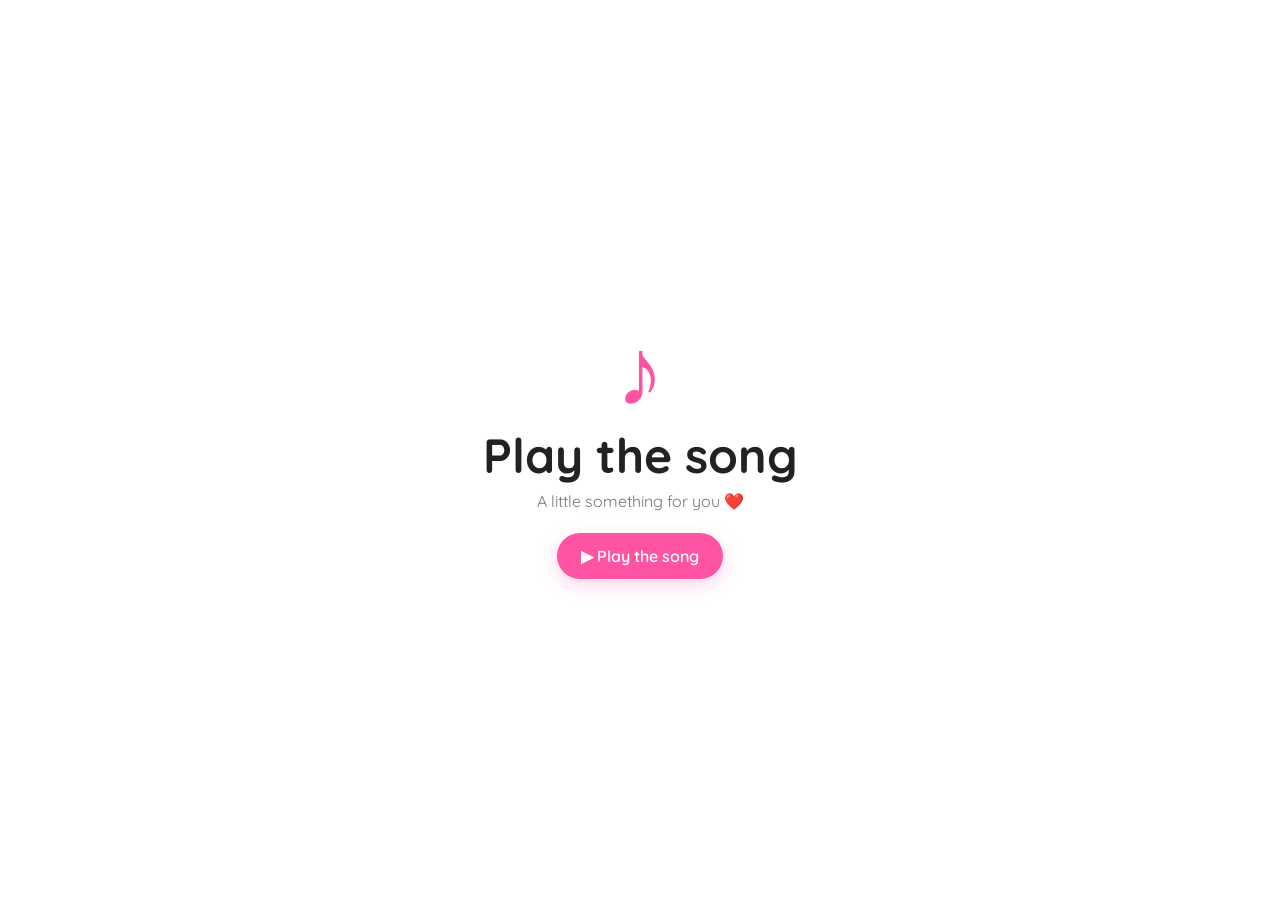
<file: index.html>
<!DOCTYPE html>
<html lang="en">
<head>
  <meta charset="UTF-8">
  <meta name="viewport" content="width=device-width, initial-scale=1.0, viewport-fit=cover">
  <meta name="theme-color" content="#ffffff">
  <title>Do you love me? ❤️</title>

  <link rel="preconnect" href="https://fonts.googleapis.com">
  <link rel="preconnect" href="https://fonts.gstatic.com" crossorigin>
  <link href="https://fonts.googleapis.com/css2?family=Quicksand:wght@300..700&display=swap" rel="stylesheet">

  <link rel="stylesheet" href="style.css">
</head>

<body>

  <section class="music-intro" id="musicIntro">
    <div class="music-card">
      <div class="music-icon">♪</div>
      <h1>Play the song</h1>
      <p>A little something for you ❤️</p>

      <button id="playSongBtn" class="primary-btn" type="button">
        ▶ Play the song
      </button>
    </div>
  </section>

  <main id="mainPage" class="main-page" aria-hidden="true">

    <section class="question-container">

      <video
        class="local-gif"
        src="./Reply%20me%20love.mp4"
        autoplay
        muted
        loop
        playsinline
        preload="auto">
      </video>

      <h1 class="question">Do you love me?</h1>

      <div class="button-container">

        <button
          id="yesBtn"
          class="btn yes-btn"
          type="button">
          Yes
        </button>

        <button
          id="noBtn"
          class="btn no-btn"
          type="button">
          No
        </button>

      </div>

    </section>

    <div
      id="heartLoader"
      class="heart-loader"
      aria-hidden="true">
      ♥
    </div>

  </main>

  <audio
    id="backgroundSong"
    src="./Ishq%20Bulaava%20Hasee%20Toh%20Phasee%20128%20Kbps.mp3"
    preload="auto">
  </audio>

  <script src="./script.js"></script>

</body>
</html>
</file>
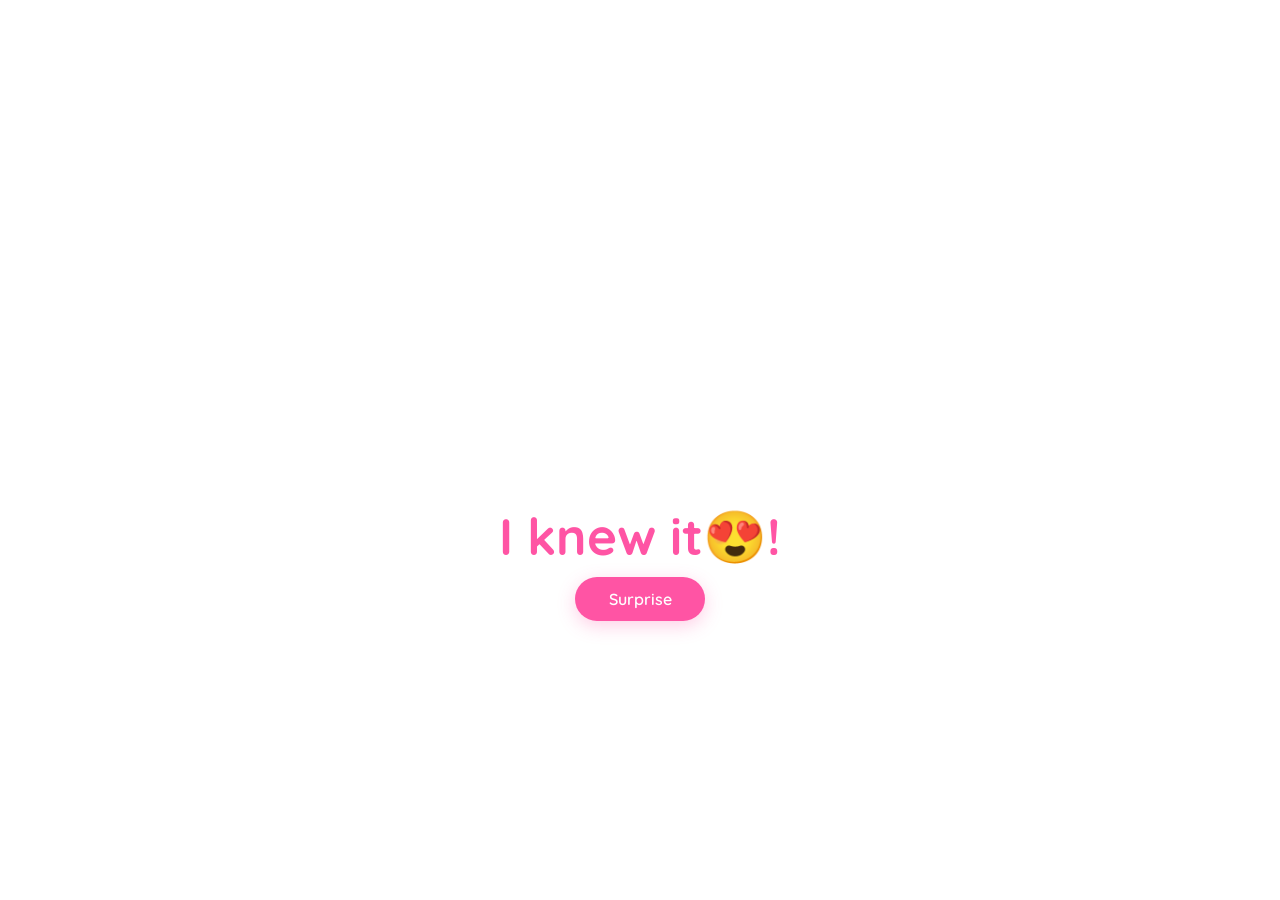
<file: result.html>
<!DOCTYPE html>
<html lang="en">
<head>
<meta charset="UTF-8">

<meta
  name="viewport"
  content="width=device-width, initial-scale=1.0, viewport-fit=cover">

<meta name="theme-color" content="#ffffff">

<title>I knew it! ❤️</title>

<link rel="preconnect" href="https://fonts.googleapis.com">
<link rel="preconnect" href="https://fonts.gstatic.com" crossorigin>

<link
  href="https://fonts.googleapis.com/css2?family=Quicksand:wght@300..700&display=swap"
  rel="stylesheet">

<link rel="stylesheet" href="style.css">
</head>

<body class="result-body">

<main class="result-page">

  <section class="result-container">

    <video
      class="gif-result"
      src="./Love%20me.mp4"
      autoplay
      loop
      muted
      playsinline
      preload="auto">
    </video>

    <h1>I knew it😍!</h1>

    <button
      id="surpriseBtn"
      class="surprise-btn"
      type="button">
      Surprise
    </button>

  </section>

</main>


<audio
  id="resultSong"
  src="./Ishq%20Bulaava%20Hasee%20Toh%20Phasee%20128%20Kbps.mp3"
  preload="auto">
</audio>


<script>
const resultSong =
  document.getElementById("resultSong");

const surpriseBtn =
  document.getElementById("surpriseBtn");

const START_TIME =
  43;

const POSITION_KEY =
  "debnit-anniversary-ishq-position";


async function startResultMusic() {

  try {

    await new Promise(resolve => {

      if (
        resultSong.readyState >= 1
      ) {

        resolve();
        return;

      }


      resultSong.addEventListener(
        "loadedmetadata",
        resolve,
        { once: true }
      );


      setTimeout(
        resolve,
        2000
      );

    });


    const saved =
      Number(
        localStorage.getItem(
          POSITION_KEY
        )
      );


    const position =
      Number.isFinite(saved) &&
      saved >= START_TIME

        ? saved

        : START_TIME;


    resultSong.currentTime =
      position;


    await new Promise(resolve => {

      const done = () => {

        resultSong.removeEventListener(
          "seeked",
          done
        );

        resolve();

      };


      resultSong.addEventListener(
        "seeked",
        done,
        { once: true }
      );


      setTimeout(
        done,
        1000
      );

    });


    await resultSong.play();

  } catch (error) {

    console.warn(
      "Result-page music autoplay blocked:",
      error
    );

  }

}


/*
 * Save exact position.
 */
setInterval(() => {

  if (
    !resultSong.paused &&
    Number.isFinite(
      resultSong.currentTime
    )
  ) {

    localStorage.setItem(
      POSITION_KEY,
      String(
        resultSong.currentTime
      )
    );

  }

}, 200);


/*
 * Loop from 00:43.
 */
resultSong.addEventListener(
  "ended",
  async () => {

    resultSong.currentTime =
      START_TIME;

    await startResultMusic();

  }
);


/*
 * Save position when leaving.
 */
window.addEventListener(
  "pagehide",
  () => {

    if (
      Number.isFinite(
        resultSong.currentTime
      )
    ) {

      localStorage.setItem(
        POSITION_KEY,
        String(
          resultSong.currentTime
        )
      );

    }

  }
);


/*
 * Surprise button:
 *
 * 1. Stop Ishq Bulaava.
 * 2. Remove its saved position.
 * 3. Open surprise.html.
 */
surpriseBtn.addEventListener(
  "click",
  () => {

    resultSong.pause();

    resultSong.currentTime =
      0;


    localStorage.removeItem(
      POSITION_KEY
    );


    window.location.assign(
      "./surprise.html"
    );

  }
);


startResultMusic();


document
  .querySelector(".gif-result")
  .play()
  .catch(() => {});
</script>

</body>
</html>
</file>
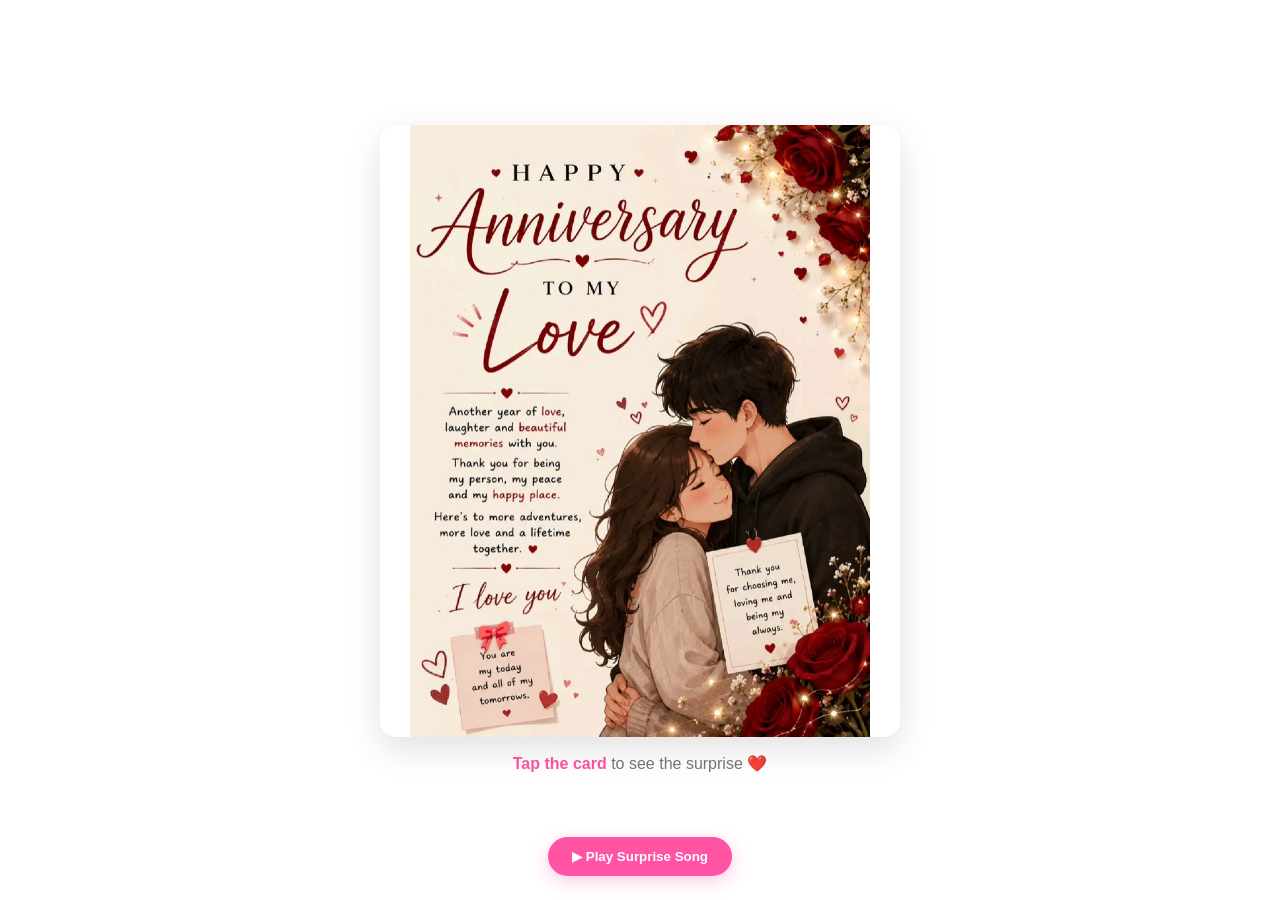
<file: surprise.html>
<!DOCTYPE html>
<html lang="en">
<head>
<meta charset="UTF-8">

<meta
  name="viewport"
  content="width=device-width, initial-scale=1.0, viewport-fit=cover">

<meta name="theme-color" content="#ffffff">

<title>Surprise ❤️</title>

<style>
* {
  box-sizing: border-box;
  margin: 0;
  padding: 0;
}

html,
body {
  width: 100%;
  min-height: 100%;
}

body {
  min-height: 100dvh;

  overflow: hidden;

  background: #ffffff;

  font-family:
    "Quicksand",
    Arial,
    sans-serif;

  display: flex;

  align-items: center;
  justify-content: center;

  padding:
    max(16px, env(safe-area-inset-top))
    max(16px, env(safe-area-inset-right))
    max(16px, env(safe-area-inset-bottom))
    max(16px, env(safe-area-inset-left));

  -webkit-tap-highlight-color: transparent;
}

.surprise-page {
  width: min(92vw, 650px);

  min-height:
    calc(100dvh - 32px);

  display: flex;

  flex-direction: column;

  align-items: center;
  justify-content: center;

  text-align: center;
}


/* =========================================
   FLIP CARD
========================================= */

.flip-card {
  position: relative;

  width: min(88vw, 520px);

  /*
   * Keeps the card stable while switching
   * between wishes.png and photo.jpeg.
   */
  height: min(68dvh, 700px);

  perspective: 1400px;

  cursor: pointer;

  touch-action: manipulation;

  user-select: none;
  -webkit-user-select: none;

  outline: none;
}


.flip-card-inner {
  position: relative;

  width: 100%;
  height: 100%;

  transform-style: preserve-3d;

  transition:
    transform 0.75s
    cubic-bezier(.22, .61, .36, 1);

  will-change: transform;
}


/*
 * When clicked, rotate the complete card.
 */
.flip-card.flipped .flip-card-inner {
  transform: rotateY(180deg);
}


/* =========================================
   CARD SIDES
========================================= */

.flip-card-side {
  position: absolute;

  inset: 0;

  width: 100%;
  height: 100%;

  display: flex;

  align-items: center;
  justify-content: center;

  overflow: hidden;

  background: #ffffff;

  border-radius: 16px;

  backface-visibility: hidden;
  -webkit-backface-visibility: hidden;

  box-shadow:
    0 12px 35px rgba(0, 0, 0, 0.12);

  transition:
    box-shadow 0.3s ease;
}


/*
 * Small interaction feedback.
 */
.flip-card:hover .flip-card-side {
  box-shadow:
    0 16px 42px rgba(0, 0, 0, 0.16);
}


/*
 * Front = wishes.png
 */
.flip-card-front {
  transform: rotateY(0deg);
}


/*
 * Back = photo.jpeg
 */
.flip-card-back {
  transform: rotateY(180deg);
}


/* =========================================
   IMAGES
========================================= */

.flip-card-side img {
  display: block;

  width: 100%;
  height: 100%;

  object-fit: contain;

  background: #ffffff;

  pointer-events: none;

  user-select: none;
  -webkit-user-select: none;

  -webkit-user-drag: none;
}


/* =========================================
   ACCESSIBILITY FOCUS
========================================= */

.flip-card:focus-visible {
  border-radius: 18px;

  box-shadow:
    0 0 0 4px rgba(255, 84, 164, 0.20);
}


/* =========================================
   HINT
========================================= */

.flip-hint {
  margin-top: 16px;

  color: #777777;

  font-size:
    clamp(.9rem, 3.5vw, 1rem);

  line-height: 1.4;

  transition:
    opacity 0.3s ease;
}

.flip-hint strong {
  color: #ff54a4;

  font-weight: 600;
}


/* =========================================
   AUDIO FALLBACK
========================================= */

.audio-fallback {
  display: none;

  position: fixed;

  left: 50%;

  bottom:
    max(24px, env(safe-area-inset-bottom));

  transform:
    translateX(-50%);

  z-index: 100;

  border: 0;

  border-radius: 999px;

  padding: 12px 24px;

  background: #ff54a4;

  color: #ffffff;

  font-family:
    "Quicksand",
    Arial,
    sans-serif;

  font-weight: 600;

  box-shadow:
    0 5px 18px rgba(255, 84, 164, .3);

  cursor: pointer;

  touch-action: manipulation;
}

.audio-fallback.show {
  display: block;
}


/* =========================================
   MOBILE
========================================= */

@media (max-width: 600px) {

  .flip-card {
    width: min(88vw, 380px);

    height: min(64dvh, 600px);
  }

  .flip-hint {
    margin-top: 14px;

    font-size: .9rem;
  }

}


/* =========================================
   SMALL PHONES
========================================= */

@media (max-width: 360px) {

  .flip-card {
    width: 84vw;

    height: min(58dvh, 520px);
  }

}


/* =========================================
   LANDSCAPE PHONES
========================================= */

@media (max-height: 520px) and (orientation: landscape) {

  .flip-card {
    width: min(52vw, 420px);

    height: 78dvh;
  }

  .flip-hint {
    margin-top: 8px;
  }

}
</style>
</head>

<body>

<main class="surprise-page">

  <!--
    =========================================
    ANNIVERSARY FLIP CARD
    =========================================

    FRONT:
      wishes.png

    BACK:
      photo.jpeg

    Click / tap either side to flip.
  -->

  <div
    class="flip-card"
    id="flipCard"
    tabindex="0"
    role="button"
    aria-label="Flip anniversary card">

    <div class="flip-card-inner">

      <!-- FRONT: WISHES -->
      <div class="flip-card-side flip-card-front">

        <img
          src="./wishes.png"
          alt="Special anniversary wish">

      </div>


      <!-- BACK: PHOTO -->
      <div class="flip-card-side flip-card-back">

        <img
          src="./photo.jpeg"
          alt="Anniversary photo">

      </div>

    </div>

  </div>


  <!--
    Small instruction below the card.
  -->
  <p
    class="flip-hint"
    id="flipHint">

    <strong>Tap the card</strong>
    to see the surprise ❤️

  </p>


</main>


<!-- =========================================
     SURPRISE SONG
========================================= -->

<audio
  id="surpriseSong"
  src="./surpriseSong.mp3"
  autoplay
  loop
  preload="auto">
</audio>


<!--
  Shown only when the browser blocks
  automatic audio playback.
-->
<button
  id="playSurpriseBtn"
  class="audio-fallback"
  type="button">

  ▶ Play Surprise Song

</button>


<script>

/* =========================================
   FLIP CARD
========================================= */

const flipCard =
  document.getElementById(
    "flipCard"
  );

const flipHint =
  document.getElementById(
    "flipHint"
  );


/*
 * Flip the card.
 *
 * Every click toggles:
 *
 * wishes.png
 *      ↓
 * photo.jpeg
 *
 * and back again.
 */
function flipCardNow() {

  flipCard.classList.toggle(
    "flipped"
  );


  /*
   * Update the small instruction
   * so the interaction feels natural.
   */
  if (
    flipCard.classList.contains(
      "flipped"
    )
  ) {

    flipHint.innerHTML =
      "<strong>Tap the photo</strong> to see the wish ❤️";

  } else {

    flipHint.innerHTML =
      "<strong>Tap the card</strong> to see the surprise ❤️";

  }

}


/*
 * Mouse click + mobile tap.
 */
flipCard.addEventListener(
  "click",
  flipCardNow
);


/*
 * Keyboard accessibility.
 *
 * Enter / Space also flips the card.
 */
flipCard.addEventListener(
  "keydown",
  function (event) {

    if (
      event.key === "Enter" ||
      event.key === " "
    ) {

      event.preventDefault();

      flipCardNow();

    }

  }
);


/* =========================================
   SURPRISE SONG
========================================= */

const surpriseSong =
  document.getElementById(
    "surpriseSong"
  );

const playSurpriseBtn =
  document.getElementById(
    "playSurpriseBtn"
  );


/*
 * Start surpriseSong from 00:00.
 */
async function startSurpriseSong() {

  try {

    surpriseSong.currentTime =
      0;

    await surpriseSong.play();


    /*
     * Autoplay worked.
     */
    playSurpriseBtn.classList.remove(
      "show"
    );

  } catch (error) {

    /*
     * Modern browsers may block
     * audible autoplay.
     *
     * Show the fallback button.
     */
    playSurpriseBtn.classList.add(
      "show"
    );

    console.warn(
      "surpriseSong autoplay was blocked:",
      error
    );

  }

}


/*
 * User fallback if autoplay is blocked.
 */
playSurpriseBtn.addEventListener(
  "click",
  async function () {

    try {

      await surpriseSong.play();

      playSurpriseBtn.classList.remove(
        "show"
      );

    } catch (error) {

      console.warn(
        "surpriseSong could not play:",
        error
      );

    }

  }
);


/*
 * Keep the song looping.
 */
surpriseSong.addEventListener(
  "ended",
  function () {

    surpriseSong.currentTime =
      0;

    surpriseSong
      .play()
      .catch(function () {

        playSurpriseBtn.classList.add(
          "show"
        );

      });

  }
);


/*
 * Try autoplay immediately.
 */
startSurpriseSong();

</script>

</body>
</html>

<!-- <!DOCTYPE html>
<html lang="en">
<head>
<meta charset="UTF-8">

<meta
  name="viewport"
  content="width=device-width, initial-scale=1.0, viewport-fit=cover">

<meta name="theme-color" content="#ffffff">

<title>Surprise ❤️</title>

<style>
* {
  box-sizing: border-box;
  margin: 0;
  padding: 0;
}

html,
body {
  width: 100%;
  min-height: 100%;
}

body {
  min-height: 100dvh;

  overflow: hidden;

  background: #ffffff;

  font-family:
    "Quicksand",
    Arial,
    sans-serif;

  display: flex;

  align-items: center;
  justify-content: center;

  padding:
    max(16px, env(safe-area-inset-top))
    max(16px, env(safe-area-inset-right))
    max(16px, env(safe-area-inset-bottom))
    max(16px, env(safe-area-inset-left));
}

.surprise-page {
  width: min(92vw, 650px);

  min-height:
    calc(100dvh - 32px);

  display: flex;

  flex-direction: column;

  align-items: center;
  justify-content: center;

  text-align: center;
}

.surprise-image {
  display: block;

  width: min(88vw, 520px);

  max-width: 100%;
  max-height: 68dvh;

  height: auto;

  object-fit: contain;

  border-radius: 14px;

  margin-bottom: 22px;

  pointer-events: none;
  user-select: none;
}

.surprise-page h1 {
  color: #ff54a4;

  font-size:
    clamp(2rem, 8vw, 3.4rem);

  line-height: 1.15;

  margin-bottom: 8px;
}

.surprise-page p {
  color: #777777;

  font-size:
    clamp(.95rem, 4vw, 1.1rem);
}

.audio-fallback {
  display: none;

  position: fixed;

  left: 50%;
  bottom: max(24px, env(safe-area-inset-bottom));

  transform:
    translateX(-50%);

  z-index: 100;

  border: 0;
  border-radius: 999px;

  padding: 12px 24px;

  background: #ff54a4;
  color: #ffffff;

  font-family:
    "Quicksand",
    Arial,
    sans-serif;

  font-weight: 600;

  box-shadow:
    0 5px 18px rgba(255, 84, 164, .3);

  cursor: pointer;
}

.audio-fallback.show {
  display: block;
}

@media (max-width: 600px) {

  .surprise-image {
    width: min(88vw, 380px);
    max-height: 58dvh;

    margin-bottom: 18px;
  }

}

@media (max-width: 360px) {

  .surprise-image {
    width: 84vw;
    max-height: 52dvh;
  }

  .surprise-page h1 {
    font-size: 1.75rem;
  }

}
</style>
</head>

<body>

<main class="surprise-page">

  <img
    class="surprise-image"
    src="./wishes.png"
    alt="Special anniversary wish">

  <h1>
    A little surprise ❤️
  </h1>

  <p>
    Made with love, just for you.
  </p>

</main>


<audio
  id="surpriseSong"
  src="./surpriseSong.mp3"
  autoplay
  loop
  preload="auto">
</audio>


<button
  id="playSurpriseBtn"
  class="audio-fallback"
  type="button">
  ▶ Play Surprise Song
</button>


<script>
const surpriseSong =
  document.getElementById(
    "surpriseSong"
  );

const playSurpriseBtn =
  document.getElementById(
    "playSurpriseBtn"
  );


/*
 * Start surpriseSong from 00:00.
 */
async function startSurpriseSong() {

  try {

    surpriseSong.currentTime =
      0;

    await surpriseSong.play();

    /*
     * Autoplay worked.
     */
    playSurpriseBtn.classList.remove(
      "show"
    );

  } catch (error) {

    /*
     * IMPORTANT:
     *
     * Modern browsers can block audible autoplay
     * after navigation to a new HTML document.
     *
     * In that case, show one clean Play button.
     */
    playSurpriseBtn.classList.add(
      "show"
    );

    console.warn(
      "surpriseSong autoplay was blocked:",
      error
    );

  }

}


/*
 * User fallback if browser blocks autoplay.
 */
playSurpriseBtn.addEventListener(
  "click",
  async () => {

    try {

      await surpriseSong.play();

      playSurpriseBtn.classList.remove(
        "show"
      );

    } catch (error) {

      console.warn(
        "surpriseSong could not play:",
        error
      );

    }

  }
);


/*
 * Keep the song looping.
 */
surpriseSong.addEventListener(
  "ended",
  () => {

    surpriseSong.currentTime =
      0;

    surpriseSong.play().catch(() => {

      playSurpriseBtn.classList.add(
        "show"
      );

    });

  }
);


/*
 * Try autoplay immediately.
 */
startSurpriseSong();
</script>

</body>
</html> -->
</file>
<file: style.css>
* {
  box-sizing: border-box;
  margin: 0;
  padding: 0;
}

html,
body {
  width: 100%;
  height: 100%;
}

body {
  min-height: 100dvh;
  overflow: hidden;

  background: #ffffff;
  color: #222222;

  font-family: "Quicksand", sans-serif;

  -webkit-tap-highlight-color: transparent;
}

button {
  font: inherit;
}

/* =========================
   MUSIC INTRO
========================= */

.music-intro {
  position: fixed;
  inset: 0;
  z-index: 1000;

  width: 100%;
  height: 100dvh;

  display: flex;
  align-items: center;
  justify-content: center;

  background: #ffffff;

  opacity: 1;
  visibility: visible;

  transition:
    opacity 0.5s ease,
    visibility 0.5s ease;
}

.music-intro.hidden {
  opacity: 0;
  visibility: hidden;
  pointer-events: none;
}

.music-card {
  width: min(90vw, 430px);
  text-align: center;
}

.music-icon {
  color: #ff54a4;

  font-size: clamp(3.5rem, 15vw, 6rem);
  line-height: 1;

  margin-bottom: 12px;

  animation:
    floatMusic
    1.6s
    ease-in-out
    infinite;
}

.music-card h1 {
  font-size:
    clamp(2rem, 8vw, 3rem);

  line-height: 1.1;
}

.music-card p {
  margin: 10px 0 22px;

  color: #777777;

  font-size: 1rem;
}

.primary-btn,
.btn,
.surprise-btn {
  border: 0;
  border-radius: 999px;

  background: #ff54a4;
  color: #ffffff;

  cursor: pointer;

  touch-action: manipulation;

  -webkit-user-select: none;
  user-select: none;

  box-shadow:
    0 5px 18px rgba(255, 84, 164, 0.28);
}

.primary-btn {
  min-height: 46px;

  padding:
    12px 24px;

  font-weight: 600;

  transition:
    transform 0.2s ease,
    background 0.2s ease;
}

.primary-btn:hover,
.btn:hover,
.surprise-btn:hover {
  background: #ff78b8;
}

.primary-btn:hover {
  transform: scale(1.05);
}

@keyframes floatMusic {
  0%, 100% {
    transform: translateY(0);
  }

  50% {
    transform: translateY(-8px);
  }
}

/* =========================
   MAIN PAGE
========================= */

.main-page {
  position: relative;

  width: 100%;
  height: 100dvh;

  opacity: 0;
  visibility: hidden;

  transition:
    opacity 0.5s ease,
    visibility 0.5s ease;
}

.main-page.visible {
  opacity: 1;
  visibility: visible;
}

.question-container {
  position: absolute;

  left: 50%;
  top: 50%;

  width: min(92vw, 620px);

  transform:
    translate(-50%, -50%);

  text-align: center;

  transition:
    opacity 0.35s ease,
    transform 0.35s ease;
}

.question-container.hide {
  opacity: 0;

  transform:
    translate(-50%, -50%)
    scale(0.96);

  pointer-events: none;
}

.local-gif {
  display: block;

  width: min(72vw, 300px);
  max-width: 100%;
  max-height: 42dvh;

  height: auto;

  object-fit: contain;

  margin:
    0 auto 18px;

  pointer-events: none;

  user-select: none;
}

.question {
  font-size:
    clamp(2rem, 7vw, 3.5rem);

  line-height: 1.12;

  margin-bottom: 20px;
}

/* =========================
   BUTTONS
========================= */

.button-container {
  position: relative;

  width: 100%;
  min-height: 55px;

  display: flex;

  align-items: center;
  justify-content: center;

  gap: 16px;
}

.btn {
  min-width: 84px;
  min-height: 44px;

  padding:
    12px 22px;

  font-size: 16px;
  font-weight: 600;

  transition:
    background 0.18s ease,
    transform 0.18s ease;
}

.yes-btn {
  position: relative;
  z-index: 100;
}

.no-btn {
  position: relative;
  z-index: 50;

  will-change:
    left,
    top;
}

/* =========================
   HEART LOADER
========================= */

.heart-loader {
  display: none;

  position: fixed;
  inset: 0;
  z-index: 500;

  align-items: center;
  justify-content: center;

  color: #ff54a4;

  font-size: 72px;

  animation:
    heartbeat
    0.8s
    infinite;

  pointer-events: none;
}

.heart-loader.show {
  display: flex;
}

@keyframes heartbeat {
  0%, 100% {
    transform: scale(1);
  }

  50% {
    transform: scale(1.3);
  }
}

/* =========================
   RESULT
========================= */

.result-body {
  min-height: 100dvh;

  overflow: hidden;

  background: #ffffff;
}

.result-page {
  width: 100%;
  min-height: 100dvh;

  display: flex;

  align-items: center;
  justify-content: center;

  padding:
    max(16px, env(safe-area-inset-top))
    max(16px, env(safe-area-inset-right))
    max(16px, env(safe-area-inset-bottom))
    max(16px, env(safe-area-inset-left));
}

.result-container {
  width: min(92vw, 620px);

  max-height:
    calc(100dvh - 32px);

  display: flex;

  flex-direction: column;

  align-items: center;
  justify-content: center;

  text-align: center;
}

.gif-result {
  display: block;

  width: min(86vw, 420px);

  max-width: 100%;
  max-height: 60dvh;

  height: auto;

  object-fit: contain;

  margin:
    0 auto 18px;

  pointer-events: none;
}

.result-container h1 {
  color: #ff54a4;

  font-size:
    clamp(2rem, 8vw, 3.2rem);

  line-height: 1.15;

  margin-bottom: 12px;
}

.surprise-btn {
  min-width: 130px;
  min-height: 44px;

  padding:
    11px 24px;

  font-size: 16px;
  font-weight: 600;

  transition:
    transform 0.2s ease,
    background 0.2s ease;
}

.surprise-btn:hover {
  transform: scale(1.06);
}

/* =========================
   MOBILE
========================= */

@media (max-width: 600px) {

  .question-container {
    width: 92vw;
  }

  .local-gif {
    width: min(70vw, 270px);

    max-height: 38dvh;

    margin-bottom: 14px;
  }

  .question {
    font-size:
      clamp(1.8rem, 9vw, 2.6rem);

    margin-bottom: 14px;
  }

  .button-container {
    min-height: 52px;
    gap: 12px;
  }

  .btn {
    min-width: 82px;
    min-height: 44px;

    padding:
      11px 19px;
  }

  .gif-result {
    width: min(84vw, 350px);
    max-height: 55dvh;
  }
}

/* =========================
   SMALL PHONES
========================= */

@media (max-width: 360px) {

  .local-gif {
    width: 66vw;
    max-height: 34dvh;
  }

  .question {
    font-size: 1.7rem;
  }

  .btn {
    min-width: 76px;

    padding:
      10px 17px;

    font-size: 15px;
  }

  .gif-result {
    width: 80vw;
    max-height: 50dvh;
  }
}

/* =========================
   LANDSCAPE PHONES
========================= */

@media (max-height: 520px) and (orientation: landscape) {

  .local-gif {
    width: 180px;
    max-height: 34dvh;

    margin-bottom: 8px;
  }

  .question {
    font-size: 1.8rem;
    margin-bottom: 8px;
  }

  .btn {
    min-height: 42px;
    padding: 9px 19px;
  }

  .gif-result {
    width: 230px;
    max-height: 54dvh;
  }
}
</file>
